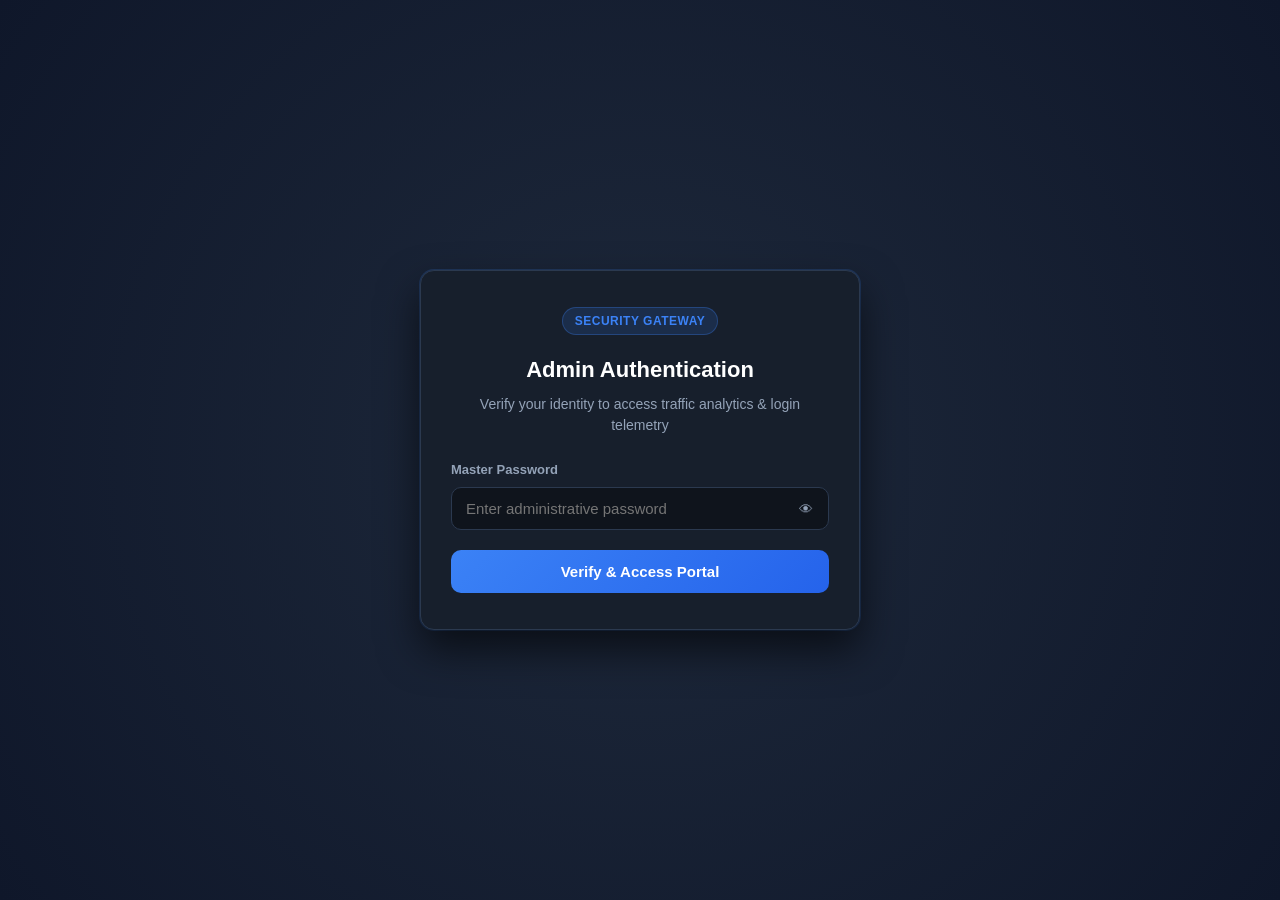
<file: admin/index.html>
<!DOCTYPE html>
<html lang="en">
<head>
  <meta charset="UTF-8">
  <meta name="viewport" content="width=device-width, initial-scale=1.0">
  <title>Admin Portal & Traffic Analytics | Digital Circuit Designer</title>
  <style>
    :root {
      --bg-primary: #0f141c;
      --bg-secondary: #171f2c;
      --bg-card: #1c2637;
      --border-color: #2b394f;
      --border-hover: #3b82f6;
      --text-main: #f1f5f9;
      --text-muted: #94a3b8;
      --accent-blue: #3b82f6;
      --accent-blue-hover: #2563eb;
      --accent-green: #10b981;
      --accent-red: #ef4444;
      --accent-yellow: #f59e0b;
      --accent-cyan: #06b6d4;
      --radius-sm: 6px;
      --radius-md: 10px;
      --radius-lg: 14px;
      --font-family: -apple-system, BlinkMacSystemFont, "Segoe UI", Roboto, Oxygen, Ubuntu, Cantarell, sans-serif;
    }

    * {
      box-sizing: border-box;
      margin: 0;
      padding: 0;
    }

    body {
      background-color: var(--bg-primary);
      color: var(--text-main);
      font-family: var(--font-family);
      line-height: 1.5;
      min-height: 100vh;
      display: flex;
      flex-direction: column;
    }

    /* Auth Modal Screen */
    .auth-overlay {
      position: fixed;
      top: 0;
      left: 0;
      width: 100%;
      height: 100%;
      background: radial-gradient(circle at center, #1e293b 0%, #0f172a 100%);
      display: flex;
      align-items: center;
      justify-content: center;
      z-index: 1000;
      padding: 20px;
    }

    .auth-card {
      background: var(--bg-secondary);
      border: 1px solid var(--border-color);
      box-shadow: 0 20px 40px rgba(0, 0, 0, 0.6), 0 0 0 1px rgba(59, 130, 246, 0.2);
      border-radius: var(--radius-lg);
      width: 100%;
      max-width: 440px;
      padding: 36px 30px;
      text-align: center;
      animation: fadeIn 0.3s ease-out;
    }

    @keyframes fadeIn {
      from { opacity: 0; transform: translateY(15px); }
      to { opacity: 1; transform: translateY(0); }
    }

    .auth-badge {
      display: inline-flex;
      align-items: center;
      gap: 6px;
      padding: 4px 12px;
      border-radius: 999px;
      font-size: 12px;
      font-weight: 600;
      letter-spacing: 0.5px;
      text-transform: uppercase;
      background: rgba(59, 130, 246, 0.15);
      color: var(--accent-blue);
      border: 1px solid rgba(59, 130, 246, 0.3);
      margin-bottom: 18px;
    }

    .auth-title {
      font-size: 22px;
      font-weight: 700;
      color: #fff;
      margin-bottom: 8px;
    }

    .auth-subtitle {
      font-size: 14px;
      color: var(--text-muted);
      margin-bottom: 24px;
    }

    .input-group {
      position: relative;
      margin-bottom: 20px;
      text-align: left;
    }

    .input-group label {
      display: block;
      font-size: 13px;
      font-weight: 600;
      color: var(--text-muted);
      margin-bottom: 8px;
    }

    .input-wrapper {
      position: relative;
      display: flex;
      align-items: center;
    }

    .input-control {
      width: 100%;
      padding: 12px 14px;
      padding-right: 42px;
      background: var(--bg-primary);
      border: 1px solid var(--border-color);
      border-radius: var(--radius-md);
      color: #fff;
      font-size: 15px;
      outline: none;
      transition: border-color 0.2s, box-shadow 0.2s;
    }

    .input-control:focus {
      border-color: var(--accent-blue);
      box-shadow: 0 0 0 3px rgba(59, 130, 246, 0.25);
    }

    .btn-toggle-pwd {
      position: absolute;
      right: 12px;
      background: none;
      border: none;
      color: var(--text-muted);
      cursor: pointer;
      font-size: 14px;
      padding: 4px;
    }

    .btn-toggle-pwd:hover {
      color: #fff;
    }

    .btn-submit {
      width: 100%;
      padding: 13px;
      background: linear-gradient(135deg, var(--accent-blue) 0%, var(--accent-blue-hover) 100%);
      color: #fff;
      border: none;
      border-radius: var(--radius-md);
      font-size: 15px;
      font-weight: 600;
      cursor: pointer;
      transition: opacity 0.2s, transform 0.1s;
      display: flex;
      align-items: center;
      justify-content: center;
      gap: 8px;
    }

    .btn-submit:hover {
      opacity: 0.95;
    }

    .btn-submit:active {
      transform: scale(0.98);
    }

    .btn-submit:disabled {
      opacity: 0.6;
      cursor: not-allowed;
    }

    .auth-alert {
      padding: 10px 14px;
      border-radius: var(--radius-sm);
      font-size: 13px;
      margin-bottom: 18px;
      display: none;
      text-align: left;
    }

    .auth-alert.error {
      display: block;
      background: rgba(239, 68, 68, 0.15);
      border: 1px solid rgba(239, 68, 68, 0.4);
      color: #fca5a5;
    }

    /* Dashboard Layout */
    .dashboard-container {
      display: none;
      flex-direction: column;
      flex: 1;
    }

    header.dashboard-header {
      background: var(--bg-secondary);
      border-bottom: 1px solid var(--border-color);
      padding: 16px 24px;
      display: flex;
      align-items: center;
      justify-content: space-between;
      position: sticky;
      top: 0;
      z-index: 100;
    }

    .header-branding {
      display: flex;
      align-items: center;
      gap: 12px;
    }

    .header-logo {
      width: 34px;
      height: 34px;
      background: linear-gradient(135deg, var(--accent-blue), var(--accent-cyan));
      border-radius: var(--radius-sm);
      display: flex;
      align-items: center;
      justify-content: center;
      font-weight: 900;
      color: #fff;
      font-size: 18px;
    }

    .header-title-text h1 {
      font-size: 17px;
      font-weight: 700;
      color: #fff;
    }

    .header-title-text p {
      font-size: 12px;
      color: var(--text-muted);
    }

    .header-actions {
      display: flex;
      align-items: center;
      gap: 12px;
    }

    .status-badge {
      display: inline-flex;
      align-items: center;
      gap: 6px;
      font-size: 12px;
      font-weight: 600;
      padding: 4px 10px;
      border-radius: 999px;
      background: rgba(16, 185, 129, 0.15);
      color: var(--accent-green);
      border: 1px solid rgba(16, 185, 129, 0.3);
    }

    .status-dot {
      width: 8px;
      height: 8px;
      border-radius: 50%;
      background: var(--accent-green);
      animation: pulse 2s infinite;
    }

    @keyframes pulse {
      0% { box-shadow: 0 0 0 0 rgba(16, 185, 129, 0.7); }
      70% { box-shadow: 0 0 0 6px rgba(16, 185, 129, 0); }
      100% { box-shadow: 0 0 0 0 rgba(16, 185, 129, 0); }
    }

    .btn-action {
      background: var(--bg-card);
      border: 1px solid var(--border-color);
      color: var(--text-main);
      padding: 7px 14px;
      border-radius: var(--radius-sm);
      font-size: 13px;
      font-weight: 600;
      cursor: pointer;
      display: inline-flex;
      align-items: center;
      gap: 6px;
      transition: background 0.2s, border-color 0.2s;
    }

    .btn-action:hover {
      background: #25334a;
      border-color: var(--border-hover);
    }

    .btn-danger {
      background: rgba(239, 68, 68, 0.15);
      border-color: rgba(239, 68, 68, 0.3);
      color: #fca5a5;
    }

    .btn-danger:hover {
      background: rgba(239, 68, 68, 0.25);
    }

    /* Main Dashboard Content */
    main.dashboard-main {
      padding: 24px;
      max-width: 1400px;
      margin: 0 auto;
      width: 100%;
    }

    /* Metric Cards Grid */
    .metrics-grid {
      display: grid;
      grid-template-columns: repeat(auto-fit, minmax(240px, 1fr));
      gap: 16px;
      margin-bottom: 24px;
    }

    .metric-card {
      background: var(--bg-secondary);
      border: 1px solid var(--border-color);
      border-radius: var(--radius-md);
      padding: 20px;
      display: flex;
      flex-direction: column;
      justify-content: space-between;
      transition: transform 0.2s, border-color 0.2s;
    }

    .metric-card:hover {
      border-color: var(--border-hover);
      transform: translateY(-2px);
    }

    .metric-header {
      display: flex;
      align-items: center;
      justify-content: space-between;
      margin-bottom: 12px;
    }

    .metric-title {
      font-size: 13px;
      font-weight: 600;
      color: var(--text-muted);
      text-transform: uppercase;
      letter-spacing: 0.5px;
    }

    .metric-icon {
      font-size: 20px;
    }

    .metric-value {
      font-size: 28px;
      font-weight: 800;
      color: #fff;
      margin-bottom: 6px;
    }

    .metric-subtext {
      font-size: 12px;
      color: var(--text-muted);
      display: flex;
      gap: 6px;
    }

    .text-green { color: var(--accent-green); }
    .text-red { color: var(--accent-red); }
    .text-blue { color: var(--accent-blue); }
    .text-yellow { color: var(--accent-yellow); }

    /* Tables & Sections */
    .section-card {
      background: var(--bg-secondary);
      border: 1px solid var(--border-color);
      border-radius: var(--radius-md);
      margin-bottom: 24px;
      overflow: hidden;
    }

    .section-header {
      padding: 16px 20px;
      border-bottom: 1px solid var(--border-color);
      display: flex;
      align-items: center;
      justify-content: space-between;
      flex-wrap: wrap;
      gap: 12px;
    }

    .section-title {
      font-size: 16px;
      font-weight: 700;
      color: #fff;
      display: flex;
      align-items: center;
      gap: 8px;
    }

    .section-controls {
      display: flex;
      align-items: center;
      gap: 10px;
    }

    .search-input {
      background: var(--bg-primary);
      border: 1px solid var(--border-color);
      border-radius: var(--radius-sm);
      padding: 6px 12px;
      color: #fff;
      font-size: 13px;
      outline: none;
      width: 220px;
    }

    .search-input:focus {
      border-color: var(--accent-blue);
    }

    .table-responsive {
      overflow-x: auto;
    }

    table.data-table {
      width: 100%;
      border-collapse: collapse;
      text-align: left;
      font-size: 13px;
    }

    table.data-table th {
      background: rgba(15, 20, 28, 0.6);
      padding: 12px 18px;
      color: var(--text-muted);
      font-weight: 600;
      border-bottom: 1px solid var(--border-color);
      white-space: nowrap;
    }

    table.data-table td {
      padding: 12px 18px;
      border-bottom: 1px solid var(--border-color);
      color: var(--text-main);
      white-space: nowrap;
    }

    table.data-table tbody tr:hover {
      background: rgba(59, 130, 246, 0.05);
    }

    .badge {
      display: inline-block;
      padding: 3px 8px;
      border-radius: 4px;
      font-size: 11px;
      font-weight: 700;
      text-transform: uppercase;
      letter-spacing: 0.3px;
    }

    .badge-success {
      background: rgba(16, 185, 129, 0.2);
      color: #34d399;
      border: 1px solid rgba(16, 185, 129, 0.4);
    }

    .badge-failed {
      background: rgba(239, 68, 68, 0.2);
      color: #f87171;
      border: 1px solid rgba(239, 68, 68, 0.4);
    }

    .badge-ip {
      font-family: monospace;
      background: rgba(148, 163, 184, 0.1);
      border: 1px solid rgba(148, 163, 184, 0.2);
      color: #cbd5e1;
      padding: 2px 6px;
      border-radius: 4px;
    }

    .ip-lookup-link {
      color: var(--accent-blue);
      text-decoration: none;
      font-family: monospace;
      font-weight: 600;
    }

    .ip-lookup-link:hover {
      text-decoration: underline;
    }

    .empty-state {
      padding: 40px 20px;
      text-align: center;
      color: var(--text-muted);
      font-size: 14px;
    }

    /* Modal for API Config */
    .modal-backdrop {
      display: none;
      position: fixed;
      top: 0; left: 0; width: 100%; height: 100%;
      background: rgba(0,0,0,0.7);
      z-index: 1000;
      align-items: center;
      justify-content: center;
      padding: 20px;
    }

    .modal-box {
      background: var(--bg-secondary);
      border: 1px solid var(--border-color);
      border-radius: var(--radius-md);
      padding: 24px;
      max-width: 500px;
      width: 100%;
    }

    .modal-box h2 {
      font-size: 18px;
      margin-bottom: 12px;
      color: #fff;
    }

    .modal-box p {
      font-size: 13px;
      color: var(--text-muted);
      margin-bottom: 18px;
      line-height: 1.6;
    }

    .modal-footer {
      display: flex;
      justify-content: flex-end;
      gap: 10px;
      margin-top: 20px;
    }
  </style>
</head>
<body>

  <!-- Authentication Modal (Default View) -->
  <div class="auth-overlay" id="auth-screen">
    <div class="auth-card">
      <div class="auth-badge">Security Gateway</div>
      <h1 class="auth-title">Admin Authentication</h1>
      <p class="auth-subtitle">Verify your identity to access traffic analytics & login telemetry</p>

      <div class="auth-alert" id="auth-alert"></div>

      <form id="auth-form">
        <div class="input-group">
          <label for="admin-password">Master Password</label>
          <div class="input-wrapper">
            <input type="password" id="admin-password" class="input-control" placeholder="Enter administrative password" required autocomplete="current-password">
            <button type="button" class="btn-toggle-pwd" id="btn-toggle-pwd" title="Toggle password visibility">👁</button>
          </div>
        </div>

        <button type="submit" class="btn-submit" id="btn-login-submit">
          <span>Verify & Access Portal</span>
        </button>
      </form>
    </div>
  </div>

  <!-- Authenticated Dashboard -->
  <div class="dashboard-container" id="dashboard-screen">
    <header class="dashboard-header">
      <div class="header-branding">
        <div class="header-logo">⚙</div>
        <div class="header-title-text">
          <h1>Digital Circuit Designer</h1>
          <p>Admin Control Center & Traffic Telemetry</p>
        </div>
      </div>

      <div class="header-actions">
        <div class="status-badge" id="backend-status-badge">
          <span class="status-dot"></span>
          <span id="backend-status-text">Live System</span>
        </div>
        <button class="btn-action" id="btn-configure-api" title="Configure live Flask backend URL">🔌 Backend API</button>
        <button class="btn-action" id="btn-refresh" title="Refresh analytics data">🔄 Refresh</button>
        <button class="btn-action btn-danger" id="btn-logout" title="Exit portal">Sign Out</button>
      </div>
    </header>

    <main class="dashboard-main">
      <!-- KPI Metric Cards -->
      <section class="metrics-grid">
        <div class="metric-card">
          <div class="metric-header">
            <span class="metric-title">Total Logins</span>
            <span class="metric-icon">🔑</span>
          </div>
          <div class="metric-value" id="kpi-total-logins">0</div>
          <div class="metric-subtext">
            <span class="text-green" id="kpi-success-logins">0 Successful</span> &bull; 
            <span class="text-red" id="kpi-failed-logins">0 Failed</span>
          </div>
        </div>

        <div class="metric-card">
          <div class="metric-header">
            <span class="metric-title">Unique Client IPs</span>
            <span class="metric-icon">🌐</span>
          </div>
          <div class="metric-value" id="kpi-unique-ips">0</div>
          <div class="metric-subtext">
            <span>Distinct visitor addresses</span>
          </div>
        </div>

        <div class="metric-card">
          <div class="metric-header">
            <span class="metric-title">Overall Traffic (Hits)</span>
            <span class="metric-icon">📊</span>
          </div>
          <div class="metric-value" id="kpi-total-traffic">0</div>
          <div class="metric-subtext">
            <span class="text-blue">Total recorded pageviews</span>
          </div>
        </div>

        <div class="metric-card">
          <div class="metric-header">
            <span class="metric-title">Last Activity</span>
            <span class="metric-icon">⚡</span>
          </div>
          <div class="metric-value" style="font-size: 20px;" id="kpi-last-activity">Just now</div>
          <div class="metric-subtext">
            <span id="kpi-recent-ip">Active session</span>
          </div>
        </div>
      </section>

      <!-- IP Summary Table -->
      <section class="section-card">
        <div class="section-header">
          <div class="section-title">
            <span>🌐 Top Visitor IP Addresses</span>
          </div>
          <div class="section-controls">
            <input type="text" class="search-input" id="search-ip-summary" placeholder="Filter by IP address...">
          </div>
        </div>
        <div class="table-responsive">
          <table class="data-table">
            <thead>
              <tr>
                <th>IP Address</th>
                <th>Total Hits</th>
                <th>Last Seen Timestamp</th>
                <th>Geographic / Network Lookup</th>
              </tr>
            </thead>
            <tbody id="table-ip-summary-body">
              <tr><td colspan="4" class="empty-state">No IP traffic data captured yet.</td></tr>
            </tbody>
          </table>
        </div>
      </section>

      <!-- Visitor Traffic Detailed Log -->
      <section class="section-card">
        <div class="section-header">
          <div class="section-title">
            <span>📈 Live Visitor Traffic Logs</span>
          </div>
          <div class="section-controls">
            <input type="text" class="search-input" id="search-traffic" placeholder="Search IP, Path, User Agent...">
            <button class="btn-action" id="btn-export-traffic">📥 Export CSV</button>
          </div>
        </div>
        <div class="table-responsive">
          <table class="data-table">
            <thead>
              <tr>
                <th>Timestamp</th>
                <th>Client IP</th>
                <th>Path / Page</th>
                <th>Referrer</th>
                <th>User Agent / Browser Details</th>
              </tr>
            </thead>
            <tbody id="table-traffic-body">
              <tr><td colspan="5" class="empty-state">No traffic logs recorded.</td></tr>
            </tbody>
          </table>
        </div>
      </section>

      <!-- Login Audit Logs -->
      <section class="section-card">
        <div class="section-header">
          <div class="section-title">
            <span>🛡️ Login Audit & Security Logs</span>
          </div>
          <div class="section-controls">
            <input type="text" class="search-input" id="search-logins" placeholder="Search login IP or status...">
            <button class="btn-action" id="btn-export-logins">📥 Export CSV</button>
          </div>
        </div>
        <div class="table-responsive">
          <table class="data-table">
            <thead>
              <tr>
                <th>Timestamp</th>
                <th>Client IP</th>
                <th>Authentication Status</th>
                <th>Device / Browser Agent</th>
              </tr>
            </thead>
            <tbody id="table-logins-body">
              <tr><td colspan="4" class="empty-state">No login attempts recorded.</td></tr>
            </tbody>
          </table>
        </div>
      </section>
    </main>
  </div>

  <!-- Backend API Configuration Modal -->
  <div class="modal-backdrop" id="modal-api-config">
    <div class="modal-box">
      <h2>🔌 Configure Backend API Server</h2>
      <p>
        If your Flask backend is hosted on Render, Railway, or VPS, enter the base URL below (e.g. <code>https://my-backend.onrender.com</code>).
        Leave empty to use automatic relative routing.
      </p>
      <div class="input-group">
        <label for="cfg-backend-url">Backend API Base URL</label>
        <input type="text" id="cfg-backend-url" class="input-control" placeholder="https://example.onrender.com">
      </div>
      <div class="modal-footer">
        <button type="button" class="btn-action" id="btn-cancel-config">Cancel</button>
        <button type="button" class="btn-action" style="background: var(--accent-blue);" id="btn-save-config">Save & Connect</button>
      </div>
    </div>
  </div>

  <script>
    (function() {
      'use strict';

      const REQUIRED_PASSWORD = "Sandeep@23";
      const STORAGE_KEY_TOKEN = "admin_auth_token";
      const STORAGE_KEY_BACKEND = "admin_backend_url";
      const STORAGE_KEY_LOCAL_LOGINS = "local_admin_logins";
      const STORAGE_KEY_LOCAL_TRAFFIC = "local_visitor_traffic_log";

      // Elements
      const authScreen = document.getElementById('auth-screen');
      const dashboardScreen = document.getElementById('dashboard-screen');
      const authForm = document.getElementById('auth-form');
      const passwordInput = document.getElementById('admin-password');
      const authAlert = document.getElementById('auth-alert');
      const btnTogglePwd = document.getElementById('btn-toggle-pwd');
      const btnLoginSubmit = document.getElementById('btn-login-submit');

      const btnLogout = document.getElementById('btn-logout');
      const btnRefresh = document.getElementById('btn-refresh');
      const btnConfigureApi = document.getElementById('btn-configure-api');
      const modalApiConfig = document.getElementById('modal-api-config');
      const cfgBackendUrl = document.getElementById('cfg-backend-url');
      const btnSaveConfig = document.getElementById('btn-save-config');
      const btnCancelConfig = document.getElementById('btn-cancel-config');

      // KPIs
      const kpiTotalLogins = document.getElementById('kpi-total-logins');
      const kpiSuccessLogins = document.getElementById('kpi-success-logins');
      const kpiFailedLogins = document.getElementById('kpi-failed-logins');
      const kpiUniqueIps = document.getElementById('kpi-unique-ips');
      const kpiTotalTraffic = document.getElementById('kpi-total-traffic');
      const kpiLastActivity = document.getElementById('kpi-last-activity');
      const kpiRecentIp = document.getElementById('kpi-recent-ip');

      // Tables
      const tableIpSummaryBody = document.getElementById('table-ip-summary-body');
      const tableTrafficBody = document.getElementById('table-traffic-body');
      const tableLoginsBody = document.getElementById('table-logins-body');

      // Searches
      const searchIpSummary = document.getElementById('search-ip-summary');
      const searchTraffic = document.getElementById('search-traffic');
      const searchLogins = document.getElementById('search-logins');

      // Exports
      const btnExportTraffic = document.getElementById('btn-export-traffic');
      const btnExportLogins = document.getElementById('btn-export-logins');

      let currentData = {
        stats: {},
        ip_summary: [],
        recent_traffic: [],
        recent_logins: []
      };

      function getBackendUrl() {
        return localStorage.getItem(STORAGE_KEY_BACKEND) || '';
      }

      function getApiBase() {
        const custom = getBackendUrl();
        return custom ? custom.replace(/\/$/, '') : '';
      }

      // Password toggle
      btnTogglePwd.addEventListener('click', () => {
        const isPassword = passwordInput.type === 'password';
        passwordInput.type = isPassword ? 'text' : 'password';
        btnTogglePwd.textContent = isPassword ? '🔒' : '👁';
      });

      // Show alert helper
      function showAlert(msg) {
        authAlert.textContent = msg;
        authAlert.classList.add('error');
      }

      function hideAlert() {
        authAlert.textContent = '';
        authAlert.classList.remove('error');
      }

      // Helper: get client IP via ipify for client-side fallback
      async function getClientIp() {
        try {
          const res = await fetch('https://api.ipify.org?format=json');
          if (res.ok) {
            const data = await res.json();
            return data.ip;
          }
        } catch (_) {}
        return '127.0.0.1';
      }

      // Record local login attempt
      function recordLocalLogin(ip, status) {
        try {
          const logs = JSON.parse(localStorage.getItem(STORAGE_KEY_LOCAL_LOGINS) || '[]');
          logs.unshift({
            id: Date.now(),
            ip_address: ip,
            status: status,
            user_agent: navigator.userAgent,
            timestamp: new Date().toISOString()
          });
          if (logs.length > 200) logs.length = 200;
          localStorage.setItem(STORAGE_KEY_LOCAL_LOGINS, JSON.stringify(logs));
        } catch (e) {
          console.warn('Local login log error', e);
        }
      }

      // Auth Handler
      authForm.addEventListener('submit', async (e) => {
        e.preventDefault();
        hideAlert();
        const pwd = passwordInput.value.trim();
        if (!pwd) return;

        btnLoginSubmit.disabled = true;
        btnLoginSubmit.innerHTML = '<span>Verifying credentials...</span>';

        const apiBase = getApiBase();
        const endpointsToTry = [];
        if (apiBase) endpointsToTry.push(apiBase + '/api/login');
        endpointsToTry.push('/api/login');

        let authenticated = false;
        let token = '';

        for (const ep of endpointsToTry) {
          try {
            const resp = await fetch(ep, {
              method: 'POST',
              headers: { 'Content-Type': 'application/json' },
              body: JSON.stringify({ password: pwd, user_agent: navigator.userAgent })
            });
            if (resp.ok) {
              const data = await resp.json();
              token = data.token;
              authenticated = true;
              break;
            } else if (resp.status === 401) {
              showAlert('Invalid password. Access denied.');
              btnLoginSubmit.disabled = false;
              btnLoginSubmit.innerHTML = '<span>Verify & Access Portal</span>';
              return;
            }
          } catch (_) {
            // Backend offline/unreachable, continue to fallback
          }
        }

        // If backend was reached and authenticated
        if (authenticated && token) {
          sessionStorage.setItem(STORAGE_KEY_TOKEN, token);
          unlockDashboard();
          return;
        }

        // Fallback for static GitHub Pages verification
        const clientIp = await getClientIp();
        if (pwd === REQUIRED_PASSWORD) {
          recordLocalLogin(clientIp, 'SUCCESS');
          const localToken = 'local_' + Math.random().toString(36).substring(2);
          sessionStorage.setItem(STORAGE_KEY_TOKEN, localToken);
          unlockDashboard();
        } else {
          recordLocalLogin(clientIp, 'FAILED');
          showAlert('Invalid password. Access denied.');
        }

        btnLoginSubmit.disabled = false;
        btnLoginSubmit.innerHTML = '<span>Verify & Access Portal</span>';
      });

      function unlockDashboard() {
        authScreen.style.display = 'none';
        dashboardScreen.style.display = 'flex';
        fetchAnalytics();
      }

      // Fetch analytics data
      async function fetchAnalytics() {
        const token = sessionStorage.getItem(STORAGE_KEY_TOKEN) || '';
        const apiBase = getApiBase();
        const endpointsToTry = [];
        if (apiBase) endpointsToTry.push(apiBase + '/api/admin/stats');
        endpointsToTry.push('/api/admin/stats');

        let loadedFromBackend = false;

        for (const ep of endpointsToTry) {
          try {
            const res = await fetch(ep, {
              headers: { 'Authorization': 'Bearer ' + token }
            });
            if (res.ok) {
              const data = await res.json();
              currentData = data;
              document.getElementById('backend-status-text').textContent = 'Backend Connected';
              renderDashboard();
              loadedFromBackend = true;
              break;
            }
          } catch (_) {}
        }

        if (!loadedFromBackend) {
          // Render local fallback metrics
          document.getElementById('backend-status-text').textContent = 'Client/Pages Mode';
          loadLocalFallbackAnalytics();
          renderDashboard();
        }
      }

      function loadLocalFallbackAnalytics() {
        const localTraffic = JSON.parse(localStorage.getItem(STORAGE_KEY_LOCAL_TRAFFIC) || '[]');
        const localLogins = JSON.parse(localStorage.getItem(STORAGE_KEY_LOCAL_LOGINS) || '[]');

        const totalLogins = localLogins.length;
        const successLogins = localLogins.filter(l => l.status === 'SUCCESS').length;
        const failedLogins = localLogins.filter(l => l.status === 'FAILED').length;

        const uniqueIpsSet = new Set();
        localTraffic.forEach(t => uniqueIpsSet.add(t.ip_address));
        localLogins.forEach(l => uniqueIpsSet.add(l.ip_address));

        // Group IPs
        const ipCounts = {};
        const ipLastSeen = {};
        localTraffic.forEach(t => {
          ipCounts[t.ip_address] = (ipCounts[t.ip_address] || 0) + 1;
          if (!ipLastSeen[t.ip_address] || t.timestamp > ipLastSeen[t.ip_address]) {
            ipLastSeen[t.ip_address] = t.timestamp;
          }
        });

        const ipSummary = Object.keys(ipCounts).map(ip => ({
          ip_address: ip,
          hits: ipCounts[ip],
          last_seen: ipLastSeen[ip] || new Date().toISOString()
        })).sort((a, b) => b.hits - a.hits);

        currentData = {
          stats: {
            total_logins: totalLogins,
            successful_logins: successLogins,
            failed_logins: failedLogins,
            total_pageviews: localTraffic.length,
            unique_ips: uniqueIpsSet.size
          },
          ip_summary: ipSummary,
          recent_traffic: localTraffic,
          recent_logins: localLogins
        };
      }

      function formatDate(isoStr) {
        if (!isoStr) return '-';
        try {
          const d = new Date(isoStr);
          return d.toLocaleString();
        } catch (_) {
          return isoStr;
        }
      }

      function renderDashboard() {
        const s = currentData.stats || {};
        kpiTotalLogins.textContent = s.total_logins || 0;
        kpiSuccessLogins.textContent = `${s.successful_logins || 0} Successful`;
        kpiFailedLogins.textContent = `${s.failed_logins || 0} Failed`;
        kpiUniqueIps.textContent = s.unique_ips || 0;
        kpiTotalTraffic.textContent = s.total_pageviews || 0;

        if (currentData.recent_traffic && currentData.recent_traffic.length > 0) {
          const latest = currentData.recent_traffic[0];
          kpiLastActivity.textContent = formatDate(latest.timestamp);
          kpiRecentIp.textContent = 'IP: ' + latest.ip_address;
        } else {
          kpiLastActivity.textContent = 'None yet';
          kpiRecentIp.textContent = 'Awaiting visitors';
        }

        renderIpSummaryTable();
        renderTrafficTable();
        renderLoginsTable();
      }

      function renderIpSummaryTable() {
        const query = (searchIpSummary.value || '').toLowerCase();
        const list = (currentData.ip_summary || []).filter(item => 
          (item.ip_address || '').toLowerCase().includes(query)
        );

        if (list.length === 0) {
          tableIpSummaryBody.innerHTML = '<tr><td colspan="4" class="empty-state">No matching IP addresses.</td></tr>';
          return;
        }

        tableIpSummaryBody.innerHTML = list.map(item => `
          <tr>
            <td><span class="badge-ip">${escapeHtml(item.ip_address)}</span></td>
            <td><strong>${item.hits}</strong></td>
            <td>${formatDate(item.last_seen)}</td>
            <td>
              <a href="https://ipinfo.io/${encodeURIComponent(item.ip_address)}" target="_blank" rel="noopener noreferrer" class="ip-lookup-link">
                Lookup Info ↗
              </a>
            </td>
          </tr>
        `).join('');
      }

      function renderTrafficTable() {
        const query = (searchTraffic.value || '').toLowerCase();
        const list = (currentData.recent_traffic || []).filter(item => 
          (item.ip_address || '').toLowerCase().includes(query) ||
          (item.path || '').toLowerCase().includes(query) ||
          (item.user_agent || '').toLowerCase().includes(query)
        );

        if (list.length === 0) {
          tableTrafficBody.innerHTML = '<tr><td colspan="5" class="empty-state">No traffic logs found.</td></tr>';
          return;
        }

        tableTrafficBody.innerHTML = list.map(item => `
          <tr>
            <td>${formatDate(item.timestamp)}</td>
            <td><a href="https://ipinfo.io/${encodeURIComponent(item.ip_address)}" target="_blank" rel="noopener" class="ip-lookup-link">${escapeHtml(item.ip_address)}</a></td>
            <td><code>${escapeHtml(item.path || '/')}</code></td>
            <td>${escapeHtml(item.referrer || 'Direct')}</td>
            <td style="max-width: 320px; overflow: hidden; text-overflow: ellipsis;" title="${escapeHtml(item.user_agent || '')}">${escapeHtml(item.user_agent || '-')}</td>
          </tr>
        `).join('');
      }

      function renderLoginsTable() {
        const query = (searchLogins.value || '').toLowerCase();
        const list = (currentData.recent_logins || []).filter(item => 
          (item.ip_address || '').toLowerCase().includes(query) ||
          (item.status || '').toLowerCase().includes(query)
        );

        if (list.length === 0) {
          tableLoginsBody.innerHTML = '<tr><td colspan="4" class="empty-state">No login logs recorded.</td></tr>';
          return;
        }

        tableLoginsBody.innerHTML = list.map(item => {
          const isSuccess = item.status === 'SUCCESS';
          return `
            <tr>
              <td>${formatDate(item.timestamp)}</td>
              <td><span class="badge-ip">${escapeHtml(item.ip_address)}</span></td>
              <td><span class="badge ${isSuccess ? 'badge-success' : 'badge-failed'}">${item.status}</span></td>
              <td style="max-width: 320px; overflow: hidden; text-overflow: ellipsis;">${escapeHtml(item.user_agent || '-')}</td>
            </tr>
          `;
        }).join('');
      }

      function escapeHtml(str) {
        if (!str) return '';
        return String(str).replace(/[&<>"']/g, m => ({
          '&': '&amp;', '<': '&lt;', '>': '&gt;', '"': '&quot;', "'": '&#39;'
        })[m]);
      }

      // Search listeners
      searchIpSummary.addEventListener('input', renderIpSummaryTable);
      searchTraffic.addEventListener('input', renderTrafficTable);
      searchLogins.addEventListener('input', renderLoginsTable);

      // Actions
      btnRefresh.addEventListener('click', () => {
        btnRefresh.textContent = '⏳ Refreshing...';
        fetchAnalytics().finally(() => {
          btnRefresh.textContent = '🔄 Refresh';
        });
      });

      btnLogout.addEventListener('click', () => {
        sessionStorage.removeItem(STORAGE_KEY_TOKEN);
        dashboardScreen.style.display = 'none';
        authScreen.style.display = 'flex';
        passwordInput.value = '';
        hideAlert();
      });

      // Export Helpers
      function exportToCsv(filename, headers, rows) {
        const csvContent = [
          headers.join(','),
          ...rows.map(r => r.map(v => `"${String(v || '').replace(/"/g, '""')}"`).join(','))
        ].join('\n');

        const blob = new Blob([csvContent], { type: 'text/csv;charset=utf-8;' });
        const url = URL.createObjectURL(blob);
        const a = document.createElement('a');
        a.href = url;
        a.download = filename;
        a.click();
        URL.revokeObjectURL(url);
      }

      btnExportTraffic.addEventListener('click', () => {
        const rows = (currentData.recent_traffic || []).map(t => [
          t.timestamp, t.ip_address, t.path, t.referrer, t.user_agent
        ]);
        exportToCsv('circuit_designer_traffic.csv', ['Timestamp', 'IP_Address', 'Path', 'Referrer', 'User_Agent'], rows);
      });

      btnExportLogins.addEventListener('click', () => {
        const rows = (currentData.recent_logins || []).map(l => [
          l.timestamp, l.ip_address, l.status, l.user_agent
        ]);
        exportToCsv('circuit_designer_logins.csv', ['Timestamp', 'IP_Address', 'Status', 'User_Agent'], rows);
      });

      // API Config Modal
      btnConfigureApi.addEventListener('click', () => {
        cfgBackendUrl.value = getBackendUrl();
        modalApiConfig.style.display = 'flex';
      });

      btnCancelConfig.addEventListener('click', () => {
        modalApiConfig.style.display = 'none';
      });

      btnSaveConfig.addEventListener('click', () => {
        const val = cfgBackendUrl.value.trim();
        if (val) {
          localStorage.setItem(STORAGE_KEY_BACKEND, val);
        } else {
          localStorage.removeItem(STORAGE_KEY_BACKEND);
        }
        modalApiConfig.style.display = 'none';
        fetchAnalytics();
      });

      // Auto login if session already exists
      if (sessionStorage.getItem(STORAGE_KEY_TOKEN)) {
        unlockDashboard();
      }
    })();
  </script>
</body>
</html>
</file>
